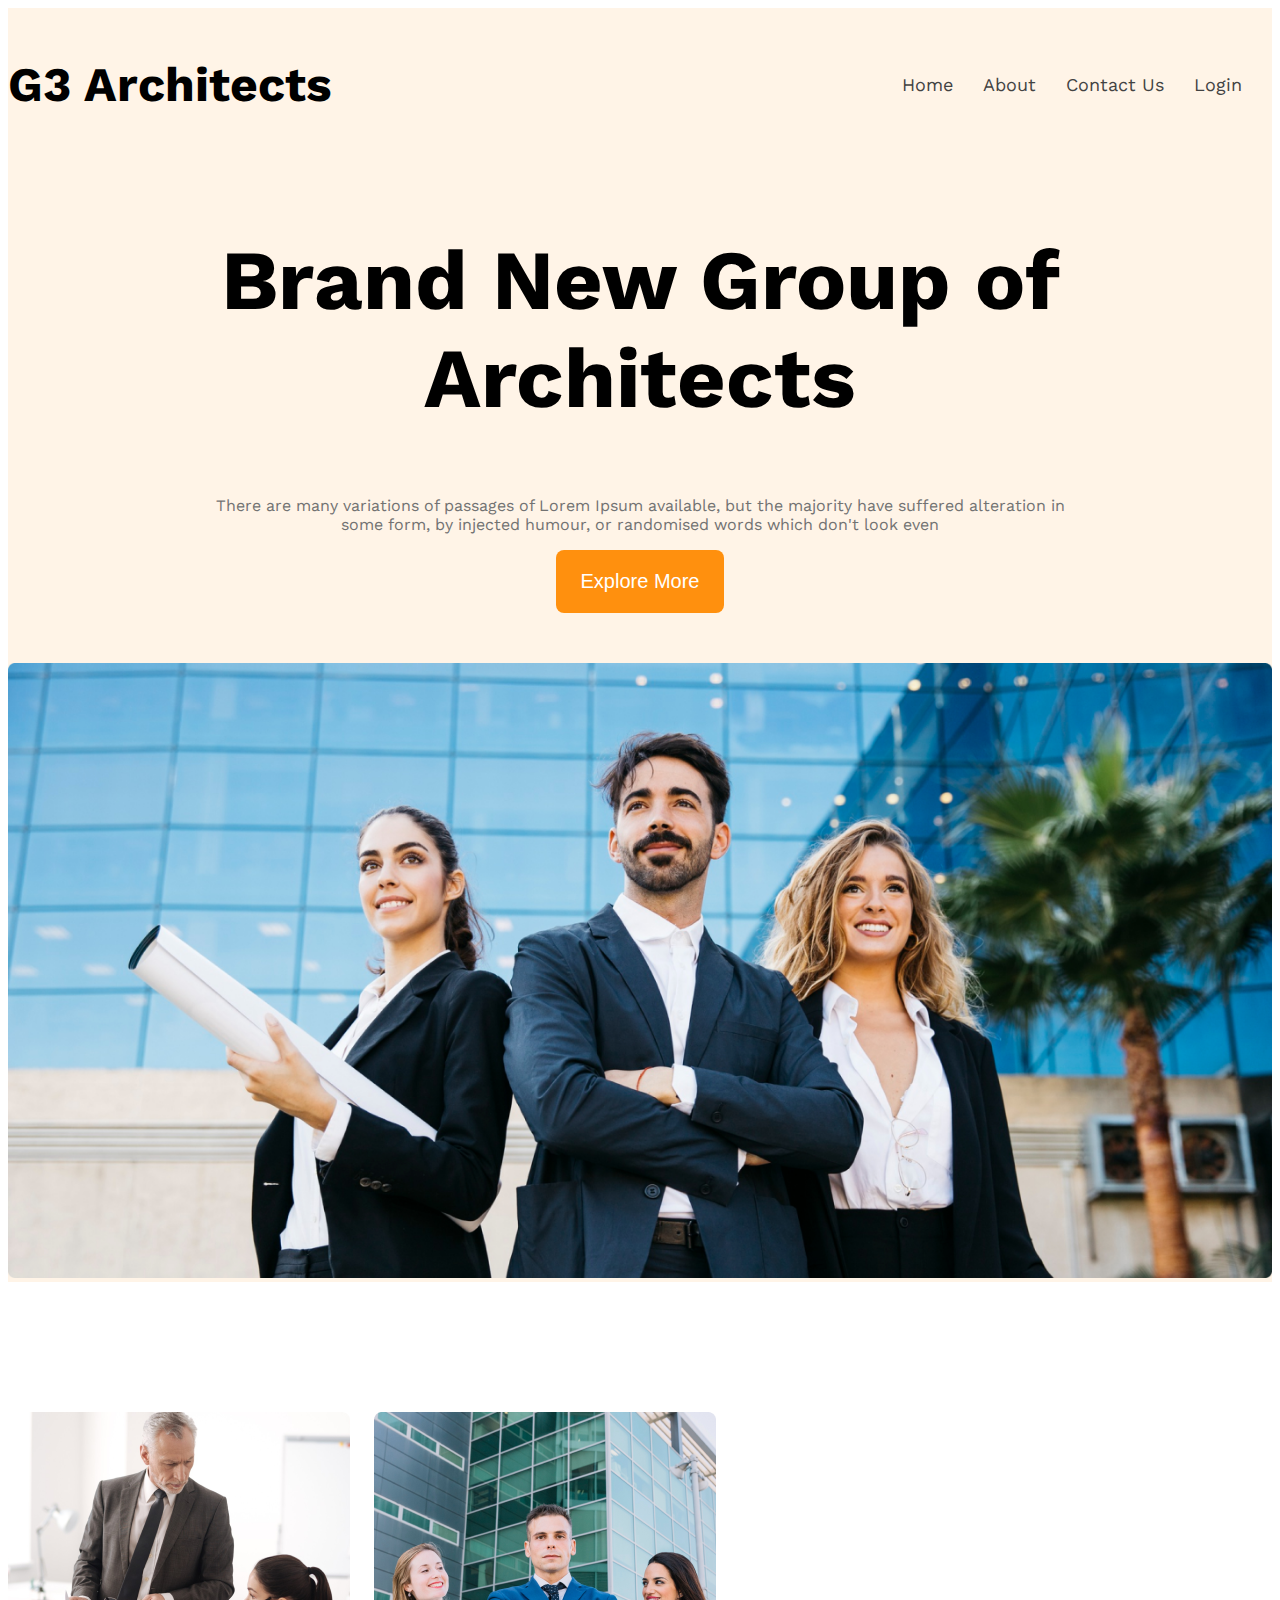
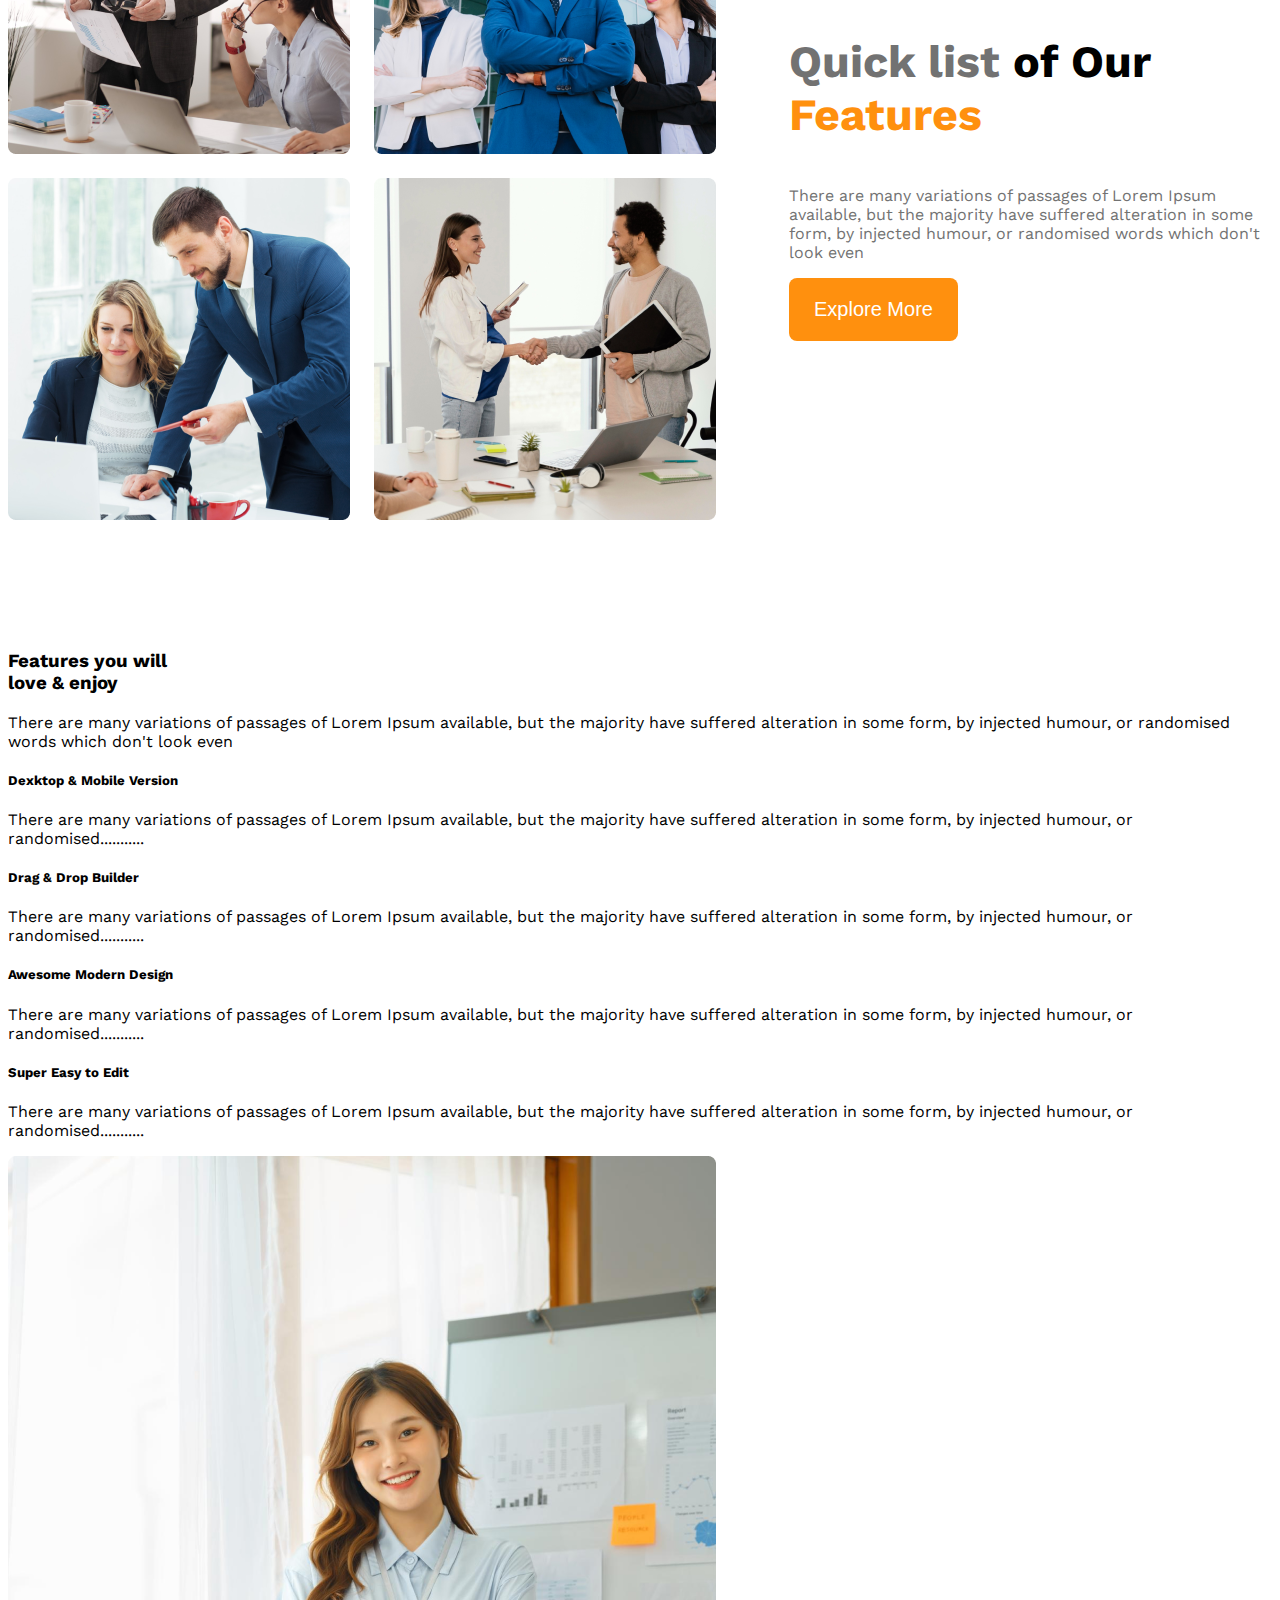
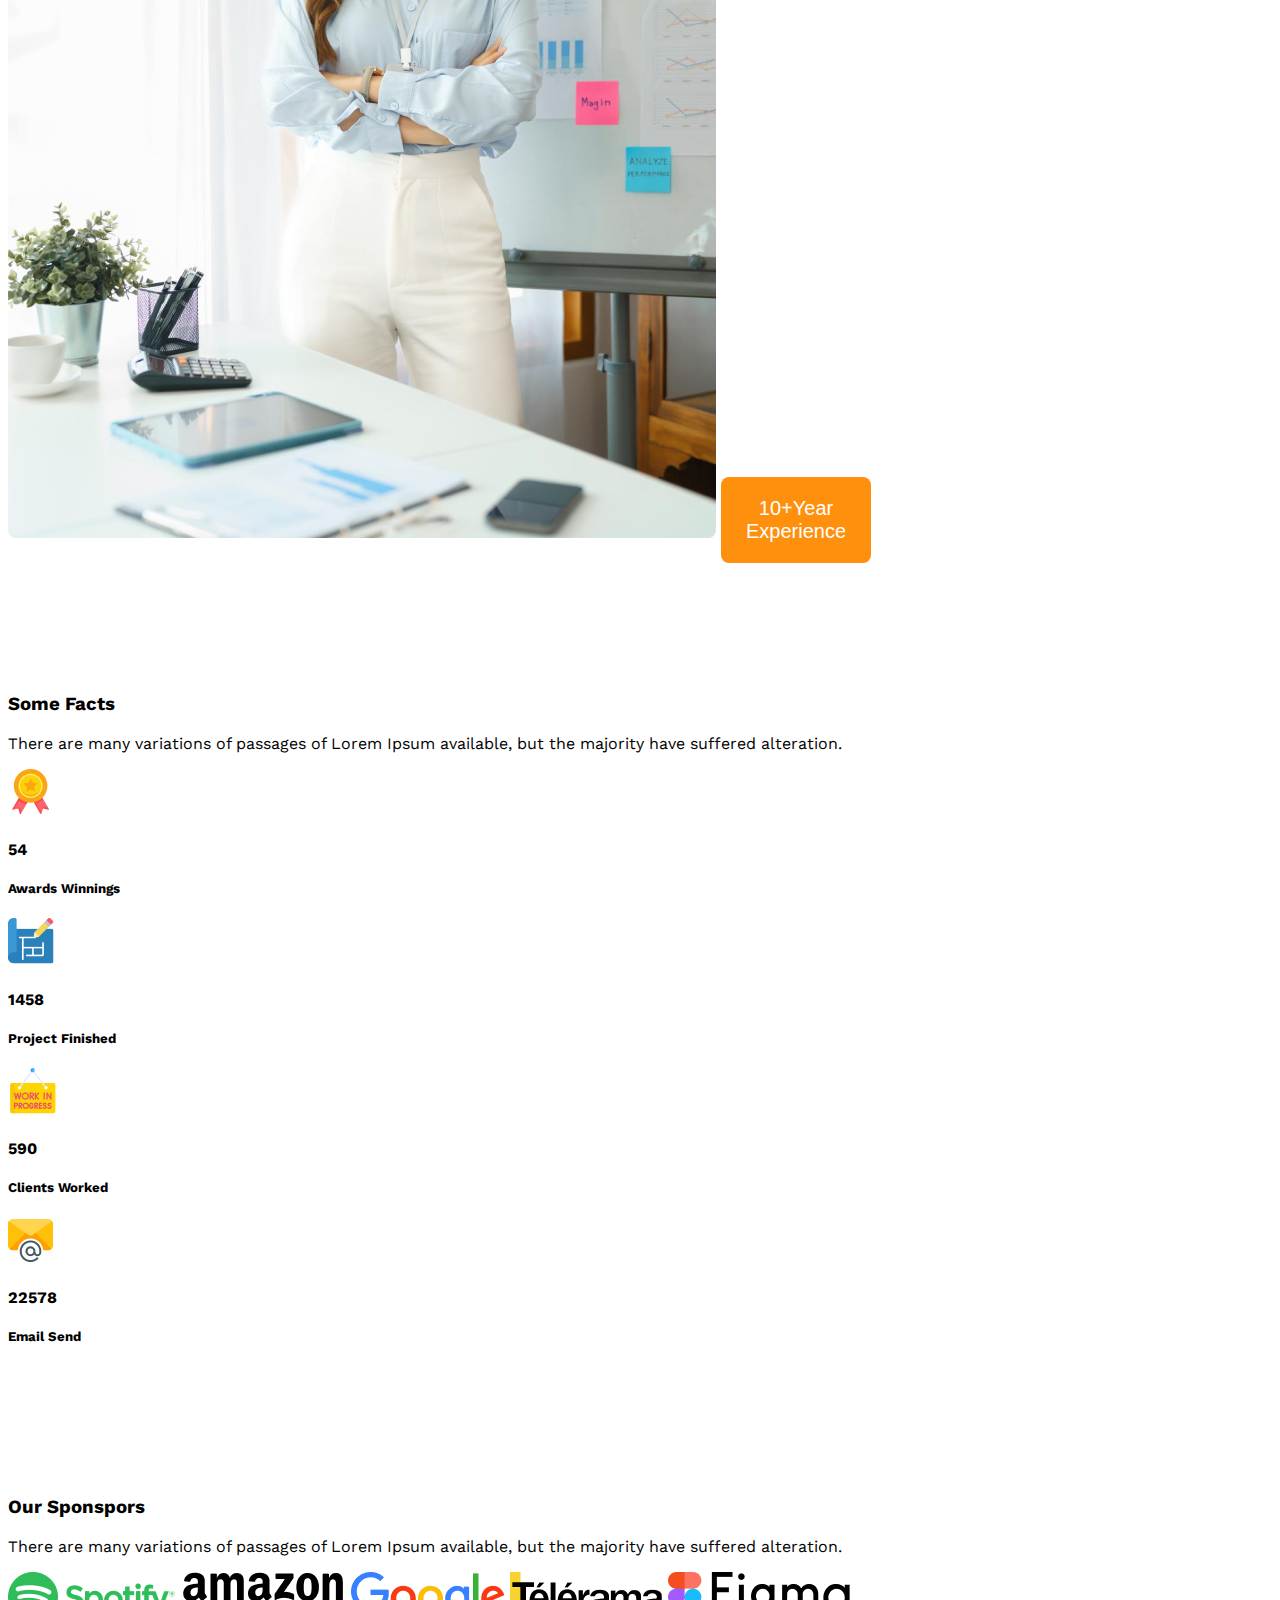
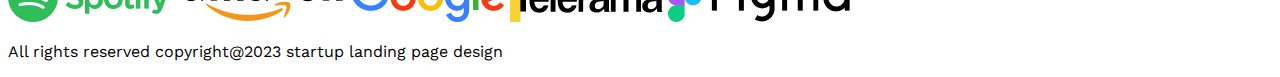
<file: index.html>
<!DOCTYPE html>
<html lang="en">
<head>
    <meta charset="UTF-8">
    <meta name="viewport" content="width=device-width, initial-scale=1.0">
    <title>g3 Architect Website</title>
    <link rel="stylesheet" href="styles/architect.css">
</head>
<body class="work-sans-font">
    <header>
        <section class="nav-banner">
            <nav class="navber">
            <h3 class="brand">G3 Architects</h3>
            <ul class="nav-links">
                
                <li class="list-item"><a href="">Home</a></li>
                <li class="list-item"><a href="">About</a></li>
                <li class="list-item"><a href="">Contact Us</a></li>
                <li class="list-item"><a href="">Login</a></li>
            </ul>
        </nav>
        <div class="banner">
            <div class="banner-content">
                <div class="banner-title">
                <h2>Brand New Group of Architects </h2>
                </div>
                <div class="banner-description">
                    <p> There are many variations of passages of Lorem Ipsum available, but the majority have suffered alteration in some form, by injected humour, or randomised words which don't look even</p>
                    
                </div>
                <button class="button-primary">Explore More</button>
            </div>
                <img class="banner-image" src="images/banner.png" alt="">
            
        </div>
        </section>

    </header>
    <main>
        <section class="team display-flex">
            <div class="image-container">
                <img src="images/team1.png" alt="">
                <img src="images/team2.png" alt="">
                <img src="images/team3.png" alt="">
                <img src="images/team4.png" alt="">

            </div>
            <div class="features-container">
                <h3 class="feature-title"><span id="quick-list" class="dark-3">Quick list</span> <span>of Our</span> <span id="feature">Features</span></h3>
                <p class="feature-description dark-3">There are many variations of passages of Lorem Ipsum available, but the majority have suffered alteration in some form, by injected humour, or randomised words which don't look even</p>
                <button class="button-primary">Explore More</button>

            </div>

        </section>
        
        <section class="feature-enjoy">
            <div class="feature-enjoy-container1">
                <div class="enjoy-container">
                    <h3 class="enjoy-title">Features you will <br> love & enjoy</h3>
                    <p class="enjoy-description">There are many variations of passages of Lorem Ipsum available, but the majority have suffered alteration in some form, by injected humour, or randomised words which don't look even</p>
                </div>
                <div class="enjoy-card">
                    <h5 class="enjoy-container-title">Dexktop & Mobile Version</h5>
                    <p class="enjoy-container-description">There are many variations of passages of Lorem Ipsum available, but the majority have suffered alteration in some form, by injected humour, or randomised...........</p>
                </div>
                <div class="enjoy-card">
                    <h5 class="enjoy-container-title">Drag & Drop Builder</h5>
                    <p class="enjoy-container-description">There are many variations of passages of Lorem Ipsum available, but the majority have suffered alteration in some form, by injected humour, or randomised...........</p>
                </div>
                <div class="enjoy-card">
                    <h5 class="enjoy-container-title">Awesome Modern Design</h5>
                    <p class="enjoy-container-description">There are many variations of passages of Lorem Ipsum available, but the majority have suffered alteration in some form, by injected humour, or randomised...........</p>
                </div>
                <div class="enjoy-card">
                    <h5 class="enjoy-container-title">Super Easy to Edit</h5>
                    <p class="enjoy-container-description">There are many variations of passages of Lorem Ipsum available, but the majority have suffered alteration in some form, by injected humour, or randomised...........</p>
                </div>

            </div>
            <div class="feature-enjoy-container2">
                <img src="images/architect.png" alt="">
                <button id="experience-badge" class="button-primary">
                    
                    <span id="experience-year">10+Year</span>
                    <br>
                    <span>Experience</span>

                </button>
            </div>

        </section>
        <section class="some-facts">
            <div class="fact-bundle">
                <h3 class="fact-title">Some Facts</h3>
            <p class="fact-description">There are many variations of passages of Lorem Ipsum available, but the majority have suffered alteration.</p>
            </div>
            <div class="fact-container">
                <div class="fact-card display-flex">
                    <div>
                        <img src="images/icons/ribon.png" alt="" class="fact-icon">
                    <h4 class="fact-number">54</h4>
                    <h5 class="fact-name">Awards Winnings</h5>
                    </div>
                </div>
                <div class="fact-card display-flex">
                    <div>
                        <img src="images/icons/projects.png" alt="" class="fact-icon">
                    <h4 class="fact-number">1458</h4>
                    <h5 class="fact-name">Project Finished</h5>
                    </div>
                </div>
                <div class="fact-card display-flex">
                    <div>
                        <img src="images/icons/customers.png" alt="" class="fact-icon">
                    <h4 class="fact-number">590</h4>
                    <h5 class="fact-name">Clients Worked</h5>
                    </div>
                </div>
                <div class="fact-card display-flex">
                    <div>
                        <img src="images/icons/email.png" alt="" class="fact-icon">
                    <h4 class="fact-number">22578</h4>
                    <h5 class="fact-name">Email Send</h5>
                    </div>
                </div>
            </div>

        </section>

        <section class="sponsors">
            <div class="sponsor-info">
                <h3 class="sponsor-title">Our Sponspors</h3>
                <p class="sponsor-description">There are many variations of passages of Lorem Ipsum available, but the majority have suffered alteration.</p>
            </div>
            <div class="sponsor-companies">
                <img src="images/sponsors/spotify.png" alt="">
                <img src="images/sponsors/amazon.png" alt="">
                <img src="images/sponsors/google.png" alt="">
                <img src="images/sponsors/telerama.png" alt="">
                <img src="images/sponsors/figma.png" alt="">
            </div>

        </section>

    </main>
    <footer>
        <p class="footer-section">All rights reserved copyright@2023 startup landing page design</p>

    </footer>
    
</body>
</html>
</file>
<file: styles/architect.css>
@import url('https://fonts.googleapis.com/css2?family=Work+Sans:ital,wght@0,100..900;1,100..900&display=swap');

.work-sans-font {
  font-family: "Work Sans", sans-serif;
  font-optical-sizing: auto;
  font-weight: 400px;
  font-style: normal;
}
/* nav style */
.brand{
    font-size: 3rem;
    font-weight: 700px;
}
nav ul li{
    list-style: none;
}
nav ul li a{
    text-decoration: none;
    color: #424242;
    font-size: 18px;
    font-weight: 500px;
}
.navber{
    display: flex;
    align-items: center;
    justify-content: space-between;
}
.nav-links{
    display: flex;
    

}

.list-item{
    margin-right: 30px;
}
/* banner style */
.dark-3{
    color: #727272;
}

.nav-banner{
    margin: 0 auto;
    max-width: 1440px;
}
header{
    background-color: #FFF4E7;

}

.banner-content{
    max-width: 850px;
    margin: 0 auto;
    text-align: center;
    margin-bottom: 50px;
}
.banner-title{
    font-size: 3.5rem;
    font-weight: 700px;
}
.banner-description{
    font-size: 16px;
    color: #727272;
}
.button-primary{
    font-size: 20px;
    font-weight: 500px;
    color: #FFFFFF;
    background-color: #FF900E;
    border-style: none;
    padding: 20px 25px;
    border-radius: 8px;
}
.banner-image{
    width: 100%;
}

/* team and features related style */
main{
    max-width: 1440px;
    margin: 0 auto;
}
.display-flex{
    display: flex;
}
.team{
    align-items: center;
}
.image-container{
    display: grid;
    grid-template-columns: repeat(2, 1fr);
    gap: 24px;
}
main> section{
    margin-top: 130px;
}
.features-container{
    margin-left: 73px;
    max-width: 530px;
    
}
#quick-list{
    color: #727272;

}
.feature-title{
    font-size: 2.8rem;
}
#feature{
    color: #FF900E;
}
.feature-description{
    font-size: 16px;
}

/* responsive device */
@media screen and (max-width: 576px) {
    .navber, .nav-links, .team{
        flex-direction: column;
        
    }
    .image-container{
        grid-template-columns: repeat(1, 1fr);
    }
    .features-container{
        margin-left: 20px;
    }
    
}
@media screen and (min-width: 576px) and (max-width: 992px) {
    .team{
        flex-direction: column;
    }
    .features-container{
        margin: 50px auto;
    }
    
}
</file>
